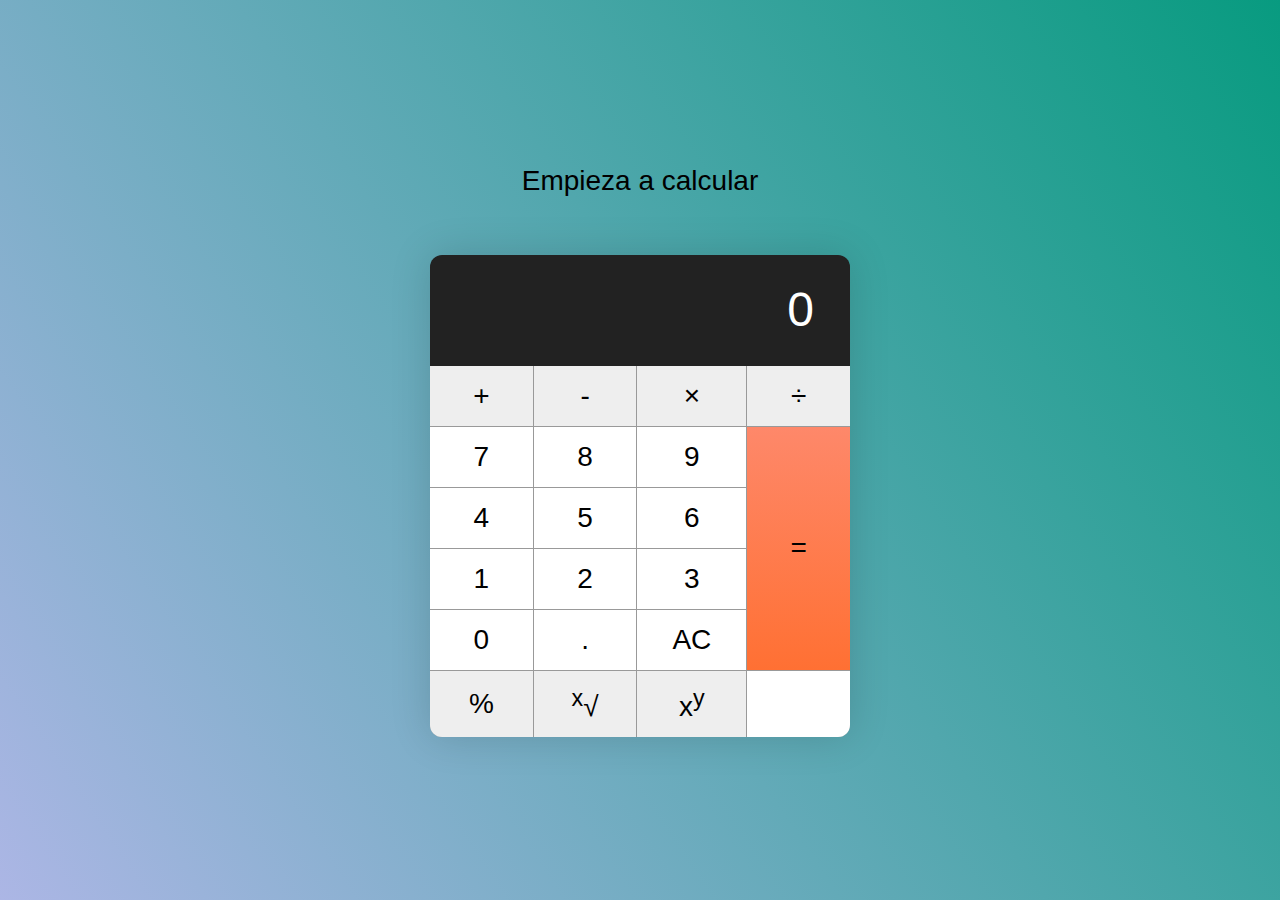
<file: HI3/HI3_1/index.html>
<!DOCTYPE html>
<html>
<head>
    <meta charset='utf-8'>
    <meta http-equiv='X-UA-Compatible' content='IE=edge'>
    <title>Calculadora</title>
    <meta name='viewport' content='width=device-width, initial-scale=1'>
    <link rel='stylesheet' type='text/css' media='screen' href='style.css'>
</head>
<body>
    <div class="container">
        <p>
          Empieza a calcular
        </p>
        <div class="calculator">
          <div class="calculator__display">0</div>
      
          <div class="calculator__keys">
            <button class="key--operator" data-action="add">+</button>
            <button class="key--operator" data-action="subtract">-</button>
            <button class="key--operator" data-action="multiply">&times;</button>
            <button class="key--operator" data-action="divide">÷</button>
            <button>7</button>
            <button>8</button>
            <button>9</button>
            <button>4</button>
            <button>5</button>
            <button>6</button>
            <button>1</button>
            <button>2</button>
            <button>3</button>
            <button>0</button>
            <button data-action="decimal">.</button>
            <button data-action="clear">AC</button>
            <button class="key--equal" data-action="calculate">=</button>
            <button class="key--operator" data-action="percentage">%</button>
            <button class="key--operator" data-action="sqrt"><sup>x</sup>√</button>
            <button class="key--operator" data-action="power">x<sup>y</sup></button>
            <button></button>
          </div>
        </div>
      </div>
      
      <script src='script.js'></script>
</body>
</html>
</file>
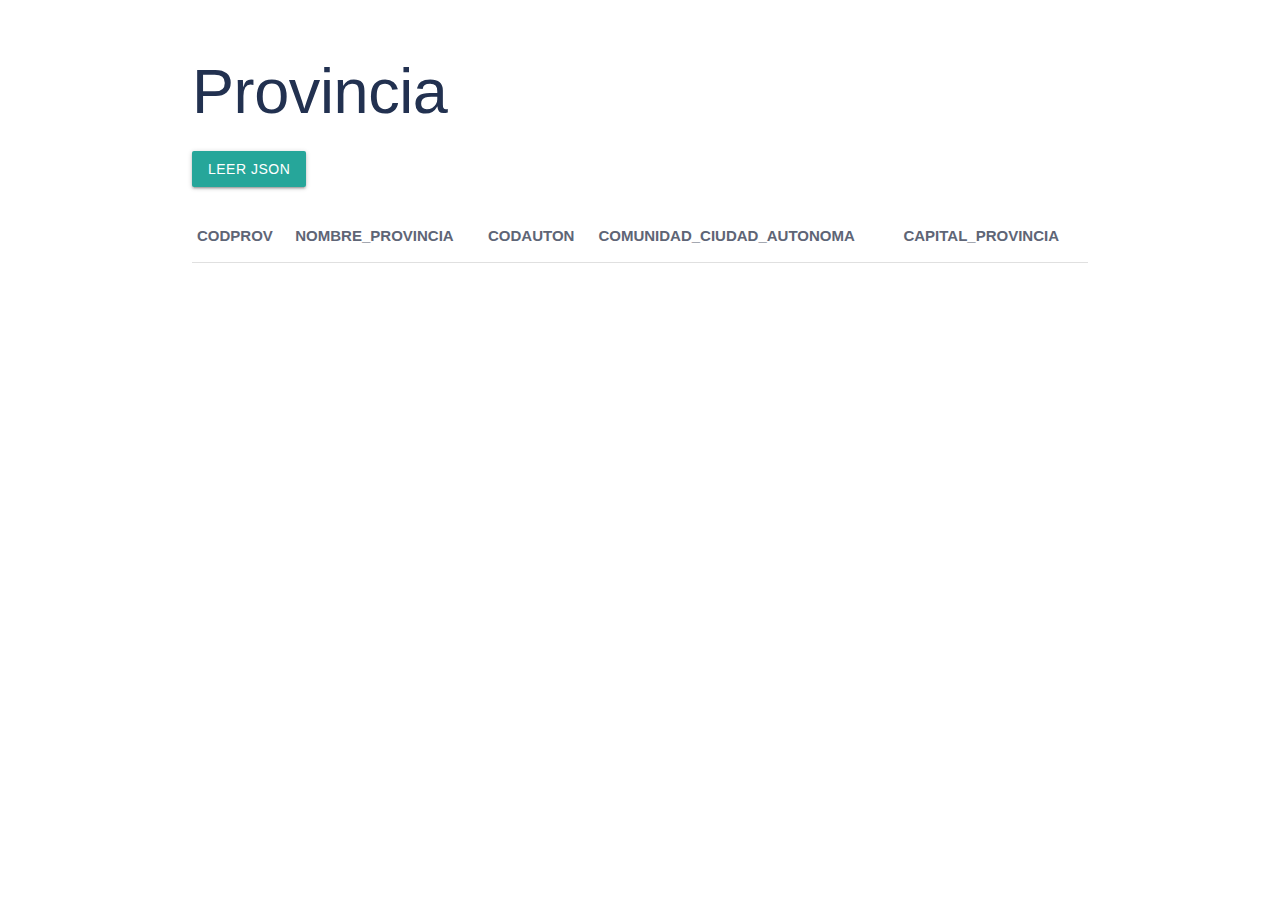
<file: HI3/HI3_2/index.html>
<!DOCTYPE html>
<html>
<head>
    <meta charset='utf-8'>
    <meta http-equiv='X-UA-Compatible' content='IE=edge'>
    <meta name='viewport' content='width=device-width, initial-scale=1'>
    <link rel='stylesheet' type='text/css' media='screen' href='css/main.css'>
    <link rel="stylesheet" href="https://cdnjs.cloudflare.com/ajax/libs/materialize/1.0.0/css/materialize.min.css">
    <script src="https://cdnjs.cloudflare.com/ajax/libs/materialize/1.0.0/js/materialize.min.js"></script>
    <link rel="shortcut icon" href="img/icono.ico">
    <script src='js/main.js'></script>
    <title>HITO INDIVIDUAL</title>
</head>
<body>
    <div class="container">
        <div class="section">
            <h1>Provincia</h1>
            <button type="button" class="btn" id="boton" onclick="traerDatos()">Leer JSON</button>
            <br><br>
            <table>
                <thead>
                  <tr>
                      <th>CODPROV</th>
                      <th>NOMBRE_PROVINCIA</th>
                      <th>CODAUTON</th>
                      <th>COMUNIDAD_CIUDAD_AUTONOMA</th>
                      <th>CAPITAL_PROVINCIA</th>
                </thead>
        
                <tbody id="resp">
                 
                </tbody>
              </table>

        </div>
    </div>

    <footer>
        <script>
            function actualizarFechaHora() 
            {
                var fechaHora = new Date();
                document.getElementById("fechaHora").innerHTML = fechaHora.toLocaleString();
            }
            actualizarFechaHora();
            setInterval(actualizarFechaHora, 1000);
        </script>
    </footer>
</body>
</html>
</file>
<file: HI3/HI3_1/style.css>
html {
    box-sizing: border-box;
  }
  
  *,
  *::before,
  *::after {
    box-sizing: inherit;
  }
  
  body {
    margin: 0;
  }
  
  /* Responsive Images */
  
  embed,
  iframe,
  img,
  object,
  video {
    max-width: 100%;
  }
  
  h1,
  h2,
  h3,
  h4,
  h5,
  h6,
  ul,
  ol,
  li,
  p,
  pre,
  blockquote,
  figure,
  hr {
    margin: 0;
    padding-right: 0;
    padding-left: 0;
  }
  
  a {
    text-decoration: none;
  }
  
  a:focus {
    outline: none;
  }
  
  h1,
  h2,
  h3,
  h4,
  h5,
  h6 {
    display: block;
  }
  
  /* Removes all decimals and discs from lists */
  
  ol,
  ul {
    list-style: none;
  }
  
  /* 
   * Completely resets form items
   * ----------------------------
   * Super hard reset that removes all borders
   * and radiuses of all form items (including
   * checkboxes and radios)
   */
  
  input,
  textarea,
  button {
    border: 0;
    border-radius: 0;
    background-color: transparent;
    font-size: inherit;
    font-family: inherit;
    font-weight: inherit;
    outline: none;
    appearance: none;
    text-align: left;
  }
  
  input:hover,
  input:active,
  input:focus,
  textarea:hover,
  textarea:active,
  textarea:focus,
  button:hover,
  button:active,
  button:focus {
    outline: none;
  }
  
  :root {
    font-family: Helvetica, Arial, sans-serif;
  }
  
  html {
    font-size: 175%;
    font-weight: 300;
    line-height: 1.3;
  }
  
  body {
    align-items: center;
    background-image: linear-gradient(236deg, #089b80, #acb6e5);
    display: flex;
    height: 100vh;
    justify-content: center;
  }
  
  .container {
    max-width: 20em;
  }
  
  .container > p {
    text-align: center;
  }
  
  .calculator {
    border-radius: 12px;
    box-shadow: 0 0 40px 0px rgba(0, 0, 0, 0.15);
    margin-left: auto;
    margin-right: auto;
    margin-top: 2em;
    max-width: 15em;
    overflow: hidden;
  }
  
  .calculator__display {
    background-color: #222222;
    color: #fff;
    font-size: 1.714285714em;
    padding: 0.5em 0.75em;
    text-align: right;
  }
  
  .calculator__keys {
    background-color: #999;
    display: grid;
    grid-gap: 1px;
    grid-template-columns: repeat(4, 1fr);
  }
  
  .calculator__keys > * {
    background-color: #fff;
    padding: 0.5em 1.25em;
    position: relative;
    text-align: center;
  }
  
  .calculator__keys > *:active::before,
  .calculator__keys > .is-depressed::before {
    background-color: rgba(0, 0, 0, 0.2);
    bottom: 0;
    box-shadow: 0 0 6px 0 rgba(0, 0, 0, 0.5) inset;
    content: "";
    left: 0;
    opacity: 0.3;
    position: absolute;
    right: 0;
    top: 0;
    z-index: 1;
  }
  
  .key--operator {
    background-color: #eee;
  }
  
  .key--equal {
    background-image: linear-gradient(to bottom, #fe886a, #ff7033);
    grid-column: -2;
    grid-row: 2 / span 4;
  }
</file>
<file: HI3/HI3_2/css/main.css>
/* Description: Master CSS file */
/**************************/
/*     General Styles     */
/**************************/
body,
html {
  width: 100%;
	height: 100%;
}

body, p {
	color:#5e6576; 
	font: "Open Sans", sans-serif;
}

h1 {
	color: #223150;
	font-weight: 500;
	font-size: 1rem;
	line-height: 3.25rem;
	letter-spacing: -0.4px;
}

h2 {
	color: #223150;
	font-weight: 200;
	font-size: 0.5rem;
	line-height: 2.5rem;
	letter-spacing: -0.4px;
}

/**********************/
/*     Navigation     */
/**********************/

.container {
  box-sizing: content-box;
  width:100%;
  
}
</file>
